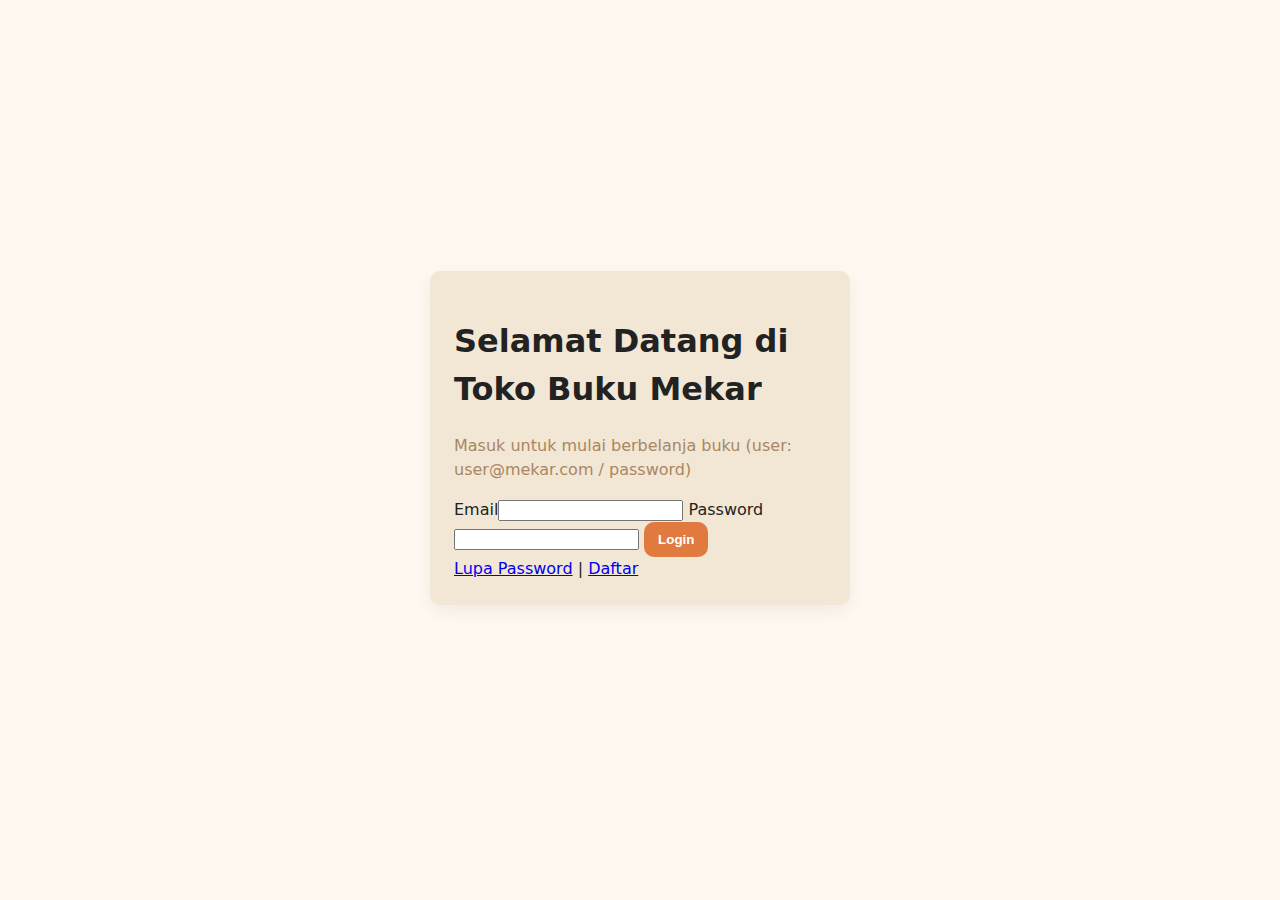
<file: Tugas UTS Ijal/index.html>
<!doctype html>
<html lang="id">
<head>
  <meta charset="utf-8" />
  <meta name="viewport" content="width=device-width,initial-scale=1" />
  <title>Toko Buku Mekar - Login</title>
  <link rel="stylesheet" href="css/style/main.css" />
</head>
<body>
  <main class="center-page container">
    <section class="card login-card">
      <h1>Selamat Datang di Toko Buku Mekar</h1>
      <p class="muted">Masuk untuk mulai berbelanja buku (user: user@mekar.com / password)</p>
      <form id="loginForm">
        <label>Email<input type="email" id="email" required></label>
        <label>Password<input type="password" id="password" required></label>
        <button type="submit" class="btn-primary">Login</button>
      </form>
      <div class="login-links">
        <a href="#" id="forgotLink">Lupa Password</a> |
        <a href="#" id="registerLink">Daftar</a>
      </div>
    </section>
  </main>

  <!-- Modals -->
  <div id="modalRoot"></div>

  <script src="js/data/data.js"></script>
  <script src="js/script/ui.js"></script>
  <script src="js/script/auth.js"></script>
</body>
</html>
</file>
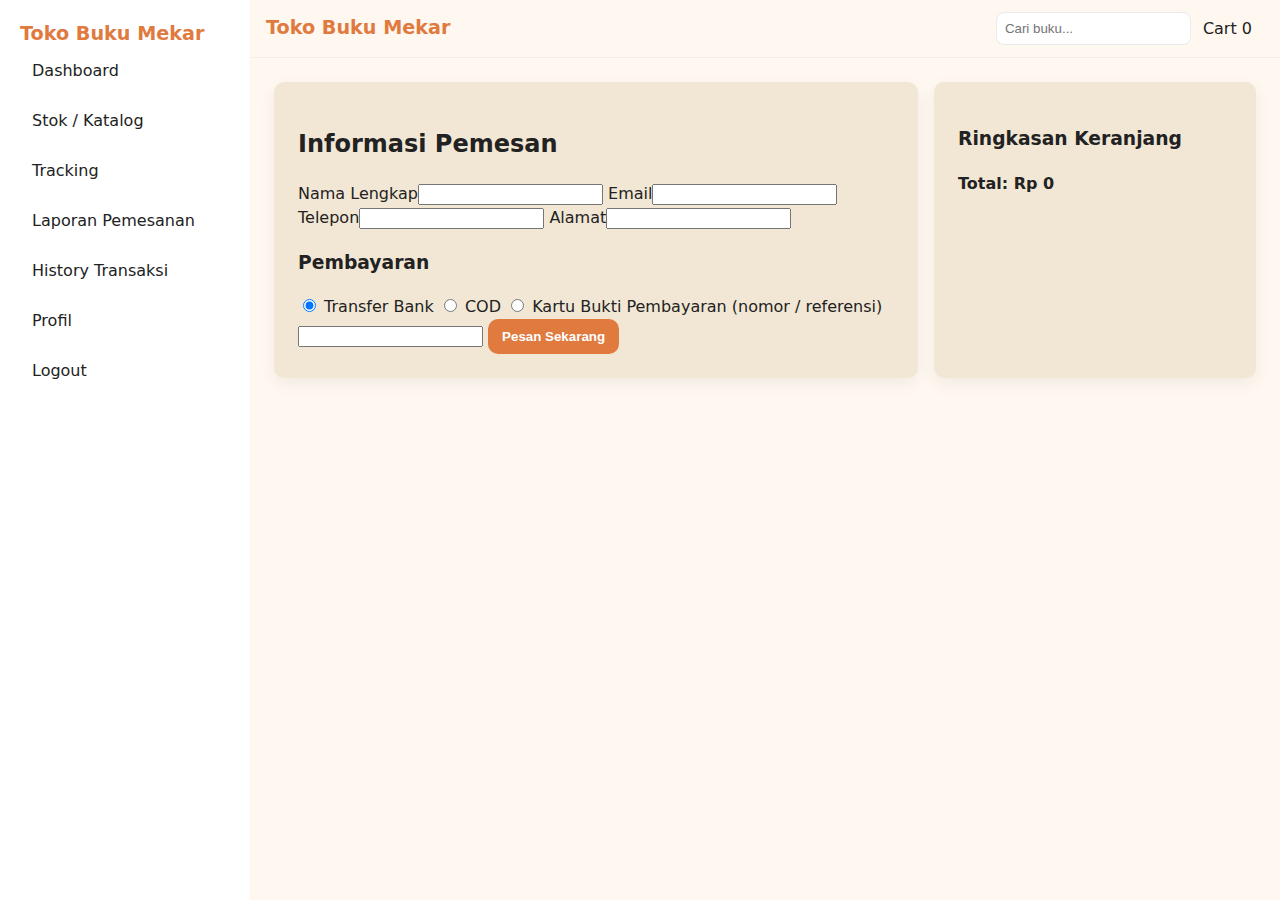
<file: Tugas UTS Ijal/checkout.html>
<!doctype html>
<html lang="id">
<head>
  <meta charset="utf-8" />
  <meta name="viewport" content="width=device-width,initial-scale=1" />
  <title>Checkout - Toko Buku Mekar</title>
  <link rel="stylesheet" href="css/style/main.css" />
</head>
<body class="with-sidebar">
  <aside class="sidebar" id="sidebar">
    <div class="sidebar-top"><div class="logo">Toko Buku Mekar</div></div>
    <nav class="menu">
      <a href="dashboard.html">Dashboard</a>
      <a href="stok.html">Stok / Katalog</a>
      <a href="tracking.html">Tracking</a>
      <a href="dashboard.html#laporan">Laporan Pemesanan</a>
      <a href="dashboard.html#history">History Transaksi</a>
      <a href="#" id="profileLink3">Profil</a>
      <a href="#" id="logoutBtn3">Logout</a>
    </nav>
  </aside>

  <div class="main-content">
    <header class="site-header">
  <div class="logo">Toko Buku Mekar</div>
  <div class="header-right">
    <div class="search"><input id="searchBox" placeholder="Cari buku..." /></div>
    <div class="cart-btn" onclick="ui.toggleCart()">Cart <span id="cartCount">0</span></div>
    <div class="user" id="userNameDisplay"></div>
  </div>
</header>

    <main class="container checkout-layout">
      <section class="card">
        <h2>Informasi Pemesan</h2>
        <form id="checkoutForm">
          <label>Nama Lengkap<input id="c_name" required/></label>
          <label>Email<input id="c_email" type="email" required/></label>
          <label>Telepon<input id="c_phone" required/></label>
          <label>Alamat<input id="c_address" required/></label>
          <h3>Pembayaran</h3>
          <label><input type="radio" name="pay" value="transfer" checked/> Transfer Bank</label>
          <label><input type="radio" name="pay" value="cod"/> COD</label>
          <label><input type="radio" name="pay" value="kartu"/> Kartu</label>
          <label>Bukti Pembayaran (nomor / referensi) <input id="c_payment_text" /></label>
          <button type="submit" class="btn-primary">Pesan Sekarang</button>
        </form>
      </section>

      <aside class="card cart-summary" id="cartSummary">
        <h3>Ringkasan Keranjang</h3>
        <div id="cartItems"></div>
        <div class="total-line">Total: <span id="cartTotal">0</span></div>
      </aside>
    </main>
  </div>

  <div id="toastRoot"></div>

  <script src="js/data/data.js"></script>
  <script src="js/script/ui.js"></script>
  <script src="js/script/cart.js"></script>
  <script src="js/script/auth.js"></script>
</body>
</html>
</file>
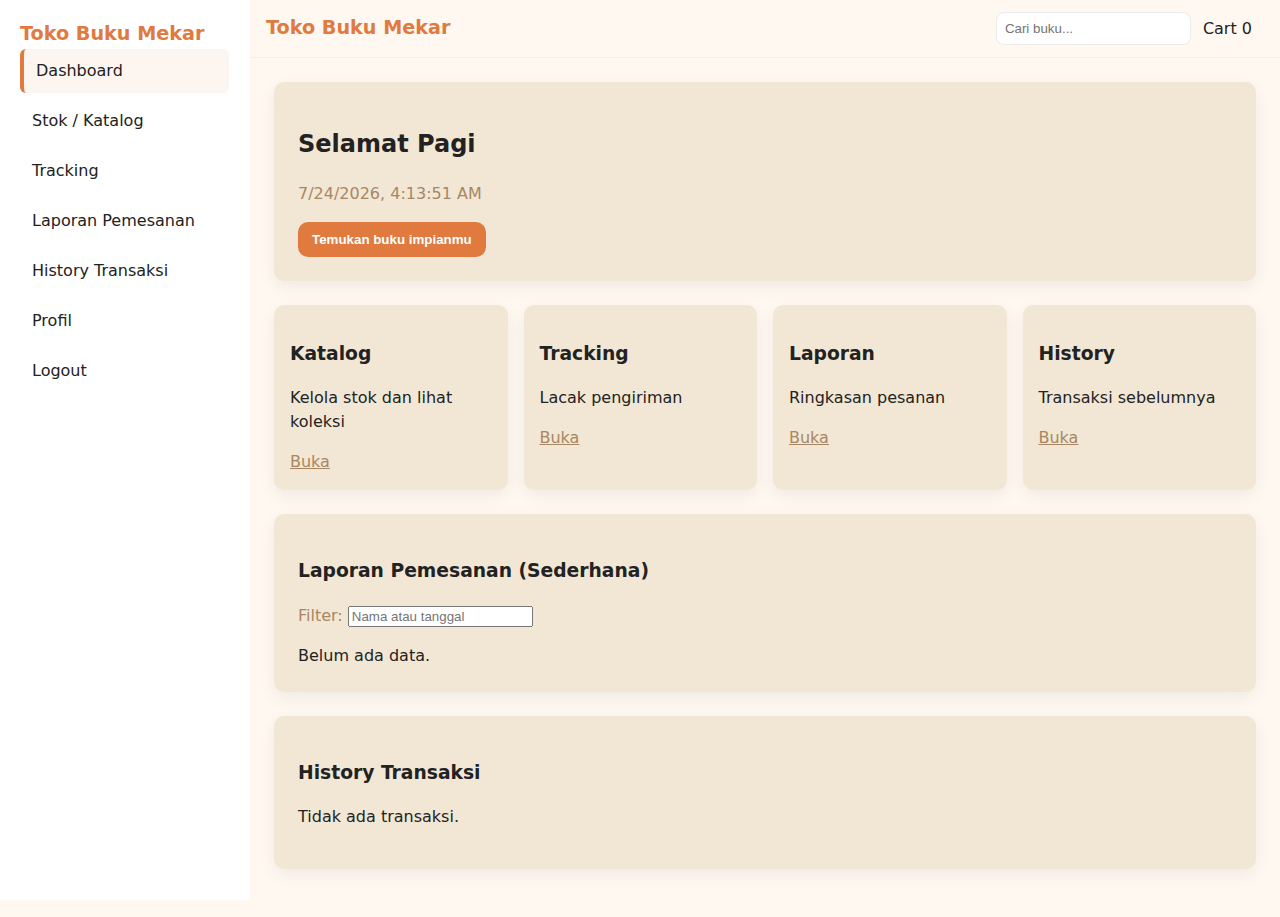
<file: Tugas UTS Ijal/dashboard.html>
<!doctype html>
<html lang="id">
<head>
  <meta charset="utf-8" />
  <meta name="viewport" content="width=device-width,initial-scale=1" />
  <title>Dashboard - Toko Buku Mekar</title>
  <link rel="stylesheet" href="css/style/main.css" />
</head>
<body class="with-sidebar">
  <aside class="sidebar" id="sidebar">
    <div class="sidebar-top"><div class="logo">Toko Buku Mekar</div></div>
    <nav class="menu">
      <a href="dashboard.html" class="active">Dashboard</a>
      <a href="stok.html">Stok / Katalog</a>
      <a href="tracking.html">Tracking</a>
      <a href="dashboard.html#laporan">Laporan Pemesanan</a>
      <a href="dashboard.html#history">History Transaksi</a>
      <a href="#" id="profileLink">Profil</a>
      <a href="#" id="logoutBtn">Logout</a>
    </nav>
  </aside>

  <div class="main-content">
    <header class="site-header">
  <div class="logo">Toko Buku Mekar</div>
  <div class="header-right">
    <div class="search"><input id="searchBox" placeholder="Cari buku..." /></div>
    <div class="cart-btn" onclick="ui.toggleCart()">Cart <span id="cartCount">0</span></div>
    <div class="user" id="userNameDisplay"></div>
  </div>
</header>

    <main class="container">
      <section class="hero card">
        <h2 id="greeting">Selamat Datang</h2>
        <p id="timeNow" class="muted"></p>
        <button class="btn-primary" onclick="location.href='stok.html'">Temukan buku impianmu</button>
      </section>

      <section class="quick-cards">
        <div class="card small">
          <h3>Katalog</h3><p>Kelola stok dan lihat koleksi</p><a href="stok.html" class="btn-link">Buka</a>
        </div>
        <div class="card small">
          <h3>Tracking</h3><p>Lacak pengiriman</p><a href="tracking.html" class="btn-link">Buka</a>
        </div>
        <div class="card small">
          <h3>Laporan</h3><p>Ringkasan pesanan</p><a href="#laporan" class="btn-link">Buka</a>
        </div>
        <div class="card small">
          <h3>History</h3><p>Transaksi sebelumnya</p><a href="#history" class="btn-link">Buka</a>
        </div>
      </section>

      <section id="laporan" class="card">
        <h3>Laporan Pemesanan (Sederhana)</h3>
        <p class="muted">Filter: <input id="lapFilter" placeholder="Nama atau tanggal"/></p>
        <div id="lapContent">Belum ada data.</div>
      </section>

      <section id="history" class="card">
        <h3>History Transaksi</h3>
        <div id="historyList">Tidak ada transaksi.</div>
      </section>
    </main>
  </div>

  <div id="toastRoot"></div>

  <script src="js/data/data.js"></script>
  <script src="js/script/ui.js"></script>
  <script src="js/script/dashboard.js"></script>
  <script src="js/script/auth.js"></script>
</body>
</html>
</file>
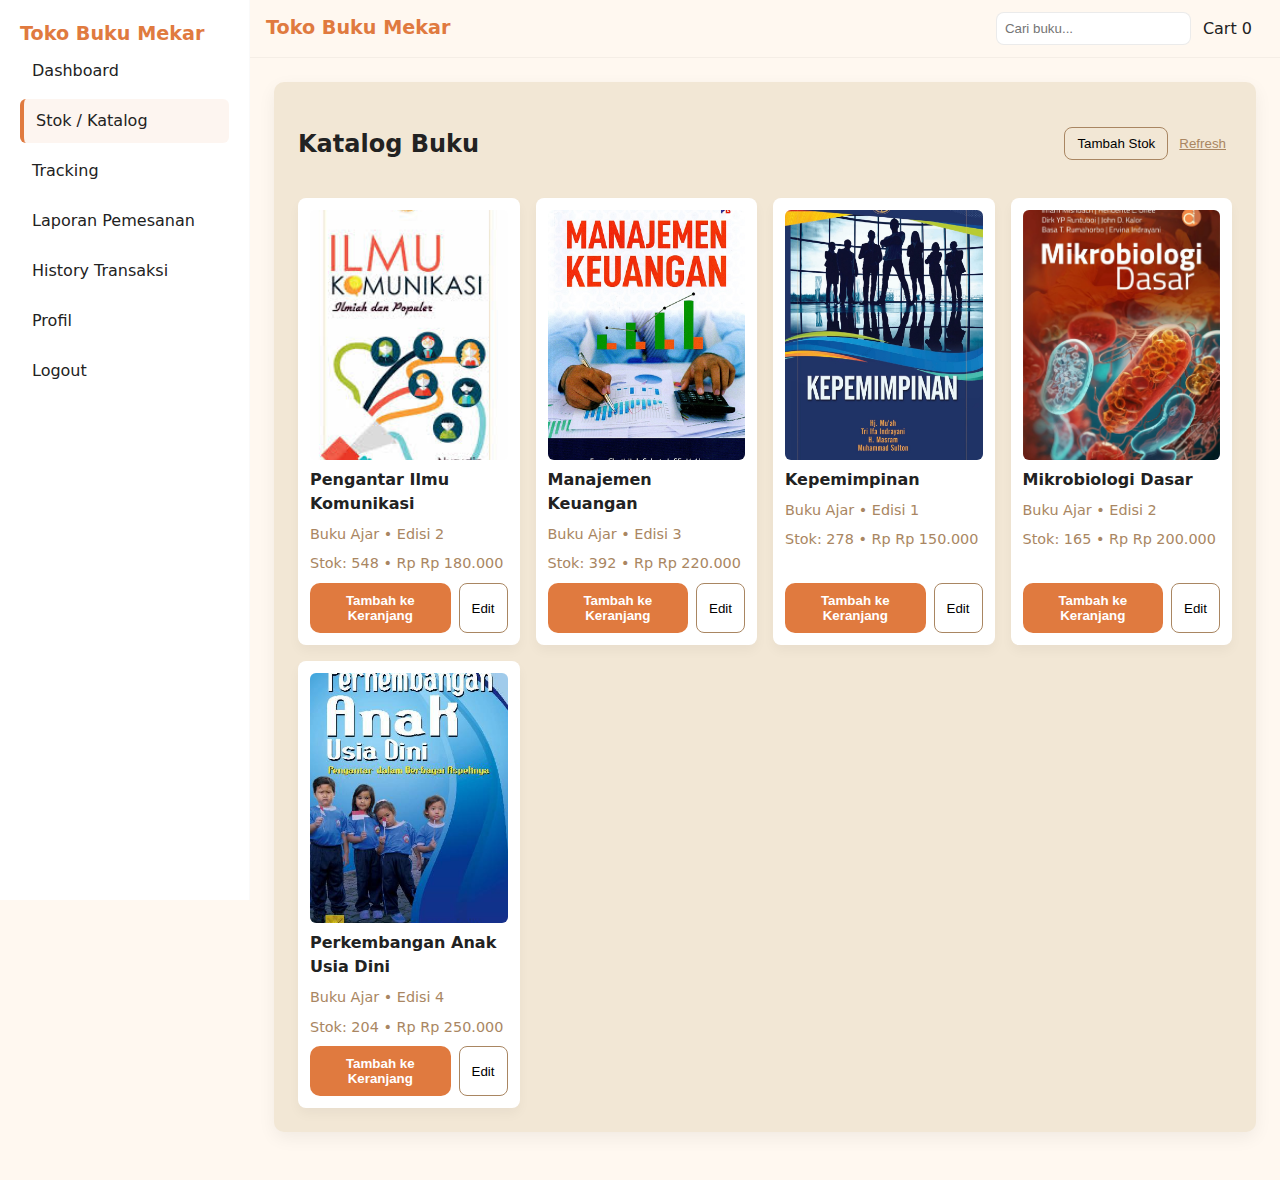
<file: Tugas UTS Ijal/stok.html>
<!doctype html>
<html lang="id">
<head>
  <meta charset="utf-8" />
  <meta name="viewport" content="width=device-width,initial-scale=1" />
  <title>Stok / Katalog - Toko Buku Mekar</title>
  <link rel="stylesheet" href="css/style/main.css" />
</head>
<body class="with-sidebar">
  <aside class="sidebar" id="sidebar">
    <div class="sidebar-top"><div class="logo">Toko Buku Mekar</div></div>
    <nav class="menu">
      <a href="dashboard.html">Dashboard</a>
      <a href="stok.html" class="active">Stok / Katalog</a>
      <a href="tracking.html">Tracking</a>
      <a href="dashboard.html#laporan">Laporan Pemesanan</a>
      <a href="dashboard.html#history">History Transaksi</a>
      <a href="#" id="profileLink2">Profil</a>
      <a href="#" id="logoutBtn2">Logout</a>
    </nav>
  </aside>

  <div class="main-content">
    <header class="site-header">
  <div class="logo">Toko Buku Mekar</div>
  <div class="header-right">
    <div class="search"><input id="searchBox" placeholder="Cari buku..." /></div>
    <div class="cart-btn" onclick="ui.toggleCart()">Cart <span id="cartCount">0</span></div>
    <div class="user" id="userNameDisplay"></div>
  </div>
</header>

    <main class="container">
      <section class="card">
        <div class="space-between">
          <h2>Katalog Buku</h2>
          <div>
            <button class="btn-secondary" onclick="ui.openAddStock()">Tambah Stok</button>
            <button class="btn-link" onclick="katalog.renderGrid()">Refresh</button>
          </div>
        </div>
        <div id="katalogGrid" class="grid katalog-grid"></div>
      </section>
    </main>
  </div>

  <div id="modalRoot"></div>
  <div id="toastRoot"></div>

  <script src="js/data/data.js"></script>
  <script src="js/script/ui.js"></script>
  <script src="js/script/katalog.js"></script>
  <script src="js/script/cart.js"></script>
  <script src="js/script/auth.js"></script>
</body>
</html>
</file>
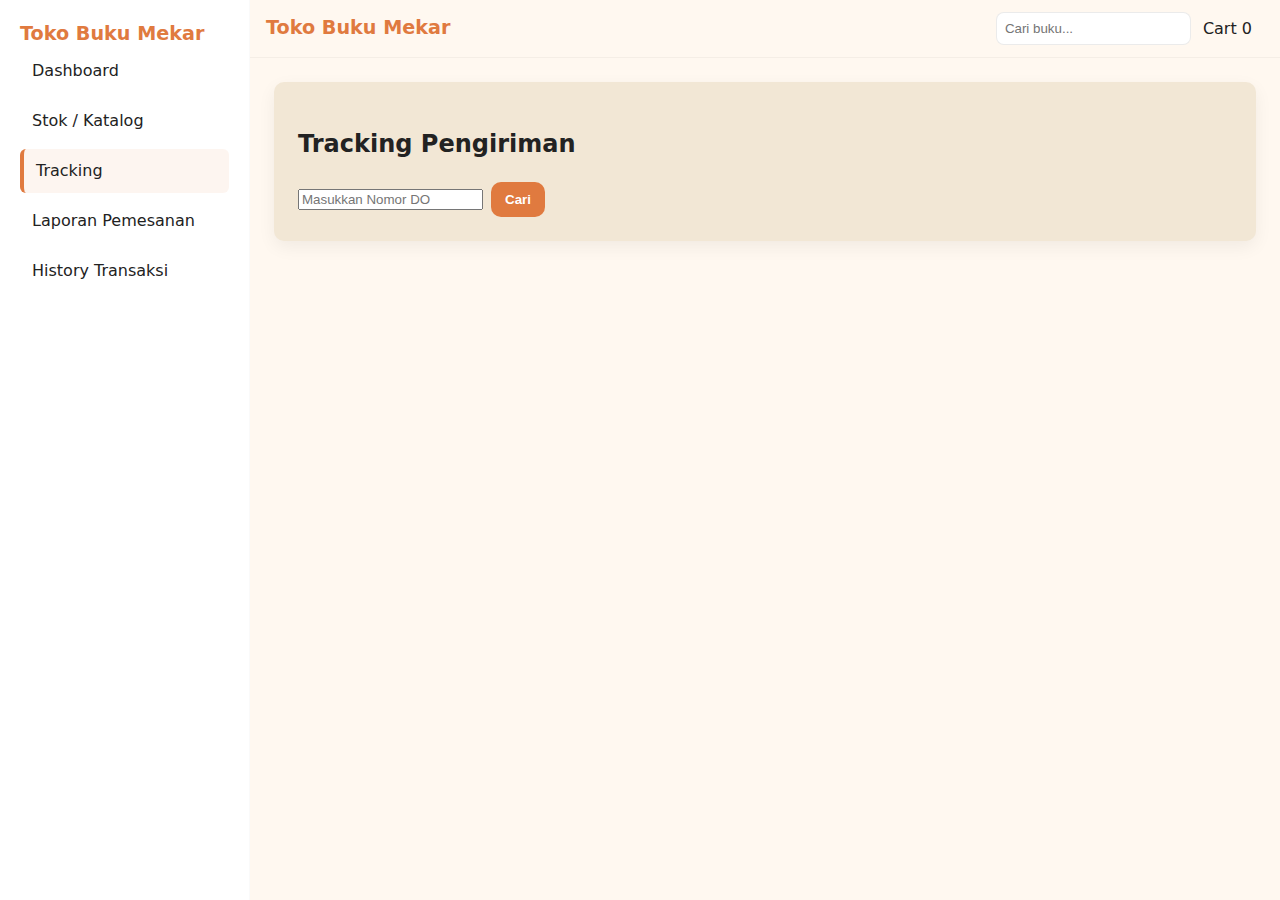
<file: Tugas UTS Ijal/tracking.html>
<!doctype html>
<html lang="id">
<head>
  <meta charset="utf-8" />
  <meta name="viewport" content="width=device-width,initial-scale=1" />
  <title>Tracking - Toko Buku Mekar</title>
  <link rel="stylesheet" href="css/style/main.css" />
</head>
<body class="with-sidebar">
  <aside class="sidebar" id="sidebar">
    <div class="sidebar-top"><div class="logo">Toko Buku Mekar</div></div>
    <nav class="menu">
      <a href="dashboard.html">Dashboard</a>
      <a href="stok.html">Stok / Katalog</a>
      <a href="tracking.html" class="active">Tracking</a>
      <a href="dashboard.html#laporan">Laporan Pemesanan</a>
      <a href="dashboard.html#history">History Transaksi</a>
    </nav>
  </aside>

  <div class="main-content">
    <header class="site-header">
  <div class="logo">Toko Buku Mekar</div>
  <div class="header-right">
    <div class="search"><input id="searchBox" placeholder="Cari buku..." /></div>
    <div class="cart-btn" onclick="ui.toggleCart()">Cart <span id="cartCount">0</span></div>
    <div class="user" id="userNameDisplay"></div>
  </div>
</header>

    <main class="container">
      <section class="card">
        <h2>Tracking Pengiriman</h2>
        <div class="inline">
          <input id="doInput" placeholder="Masukkan Nomor DO" />
          <button class="btn-primary" id="doSearch">Cari</button>
        </div>
        <div id="trackingResult"></div>
      </section>
    </main>
  </div>

  <div id="toastRoot"></div>

  <script src="js/data/data.js"></script>
  <script src="js/script/ui.js"></script>
  <script src="js/script/tracking.js"></script>
  <script src="js/script/auth.js"></script>
</body>
</html>
</file>
<file: Tugas UTS Ijal/css/style/main.css>
:root{
  --fs-base:16px;
  --accent:#E07A3F;
  --accent-dark:#C86C33;
  --bg:#FFF8F0;
  --text:#222222;
  --card:#F2E7D5;
  --muted:#A98662;
  --space-1:8px; --space-2:16px; --space-3:24px;
  --sidebar-width:250px;
}
*{box-sizing:border-box}
body{font-family: Inter, system-ui, -apple-system, "Segoe UI", Roboto, "Helvetica Neue", Arial; margin:0; background:var(--bg); color:var(--text); font-size:var(--fs-base); line-height:1.5;}
.container{max-width:1100px;margin:0 auto;padding:var(--space-3);}
.center-page{display:flex;align-items:center;justify-content:center;height:100vh;padding:16px}
.card{background:var(--card);padding:var(--space-3);border-radius:10px;box-shadow:0 6px 18px rgba(0,0,0,0.06);margin-bottom:var(--space-3)}
.login-card{width:100%;max-width:420px;text-align:left}
.logo{font-weight:700;color:var(--accent);font-size:1.2rem}
.site-header{display:flex;justify-content:space-between;align-items:center;padding:12px 16px;border-bottom:1px solid rgba(0,0,0,0.04);background:transparent}
.header-right{display:flex;align-items:center;gap:12px}
.search input{padding:8px;border-radius:8px;border:1px solid rgba(0,0,0,0.08)}
.btn-primary{background:var(--accent);color:white;padding:10px 14px;border-radius:10px;border:none;cursor:pointer;font-weight:600}
.btn-primary:hover{background:var(--accent-dark);transform:translateY(-2px);transition:all .18s ease}
.btn-secondary{background:transparent;border:1px solid var(--muted);padding:8px 12px;border-radius:8px;cursor:pointer}
.btn-link{background:none;border:none;color:var(--muted);cursor:pointer;text-decoration:underline}
.muted{color:var(--muted)}
.center{text-align:center}
.with-sidebar .main-content{margin-left:var(--sidebar-width);transition:margin .2s ease}
.sidebar{position:fixed;left:0;top:0;bottom:0;width:var(--sidebar-width);background:#fff;padding:20px;border-right:1px solid rgba(0,0,0,0.02)}
.menu a{display:block;padding:10px 12px;color:var(--text);text-decoration:none;border-radius:6px;margin-bottom:6px}
.menu a.active{background:rgba(224,122,63,0.08);border-left:4px solid var(--accent)}
.space-between{display:flex;justify-content:space-between;align-items:center}
.quick-cards{display:grid;grid-template-columns:repeat(auto-fit,minmax(200px,1fr));gap:16px;margin-top:16px}
.card.small{padding:16px}
.katalog-grid{display:grid;grid-template-columns:repeat(auto-fill,minmax(200px,1fr));gap:16px;margin-top:16px}
.katalog-item{background:white;border-radius:8px;padding:12px;display:flex;flex-direction:column;gap:8px;box-shadow:0 6px 12px rgba(0,0,0,0.04)}
.katalog-item img{width:100%;height:250px;object-fit:cover;border-radius:6px}
.katalog-item h4{margin:0;font-size:1rem}
.katalog-item .meta{font-size:0.9rem;color:var(--muted)}
.inline{display:flex;gap:8px;align-items:center}
.checkout-layout{display:grid;grid-template-columns:2fr 1fr;gap:16px}
.cart-summary .total-line{font-weight:700;margin-top:12px}
.toast{position:fixed;right:16px;top:16px;background:#111;color:#fff;padding:10px 14px;border-radius:8px;box-shadow:0 6px 18px rgba(0,0,0,0.2)}
.modal{position:fixed;left:0;right:0;top:0;bottom:0;display:flex;align-items:center;justify-content:center;background:rgba(0,0,0,0.25)}
/* responsive */
@media(max-width:900px){
  .with-sidebar .main-content{margin-left:72px}
  .sidebar{width:72px}
  .checkout-layout{grid-template-columns:1fr}
}
@media(max-width:600px){
  .sidebar{display:none}
  .with-sidebar .main-content{margin-left:0}
  .katalog-item img{height:200px}
  .center-page{padding:24px}
}
</file>
